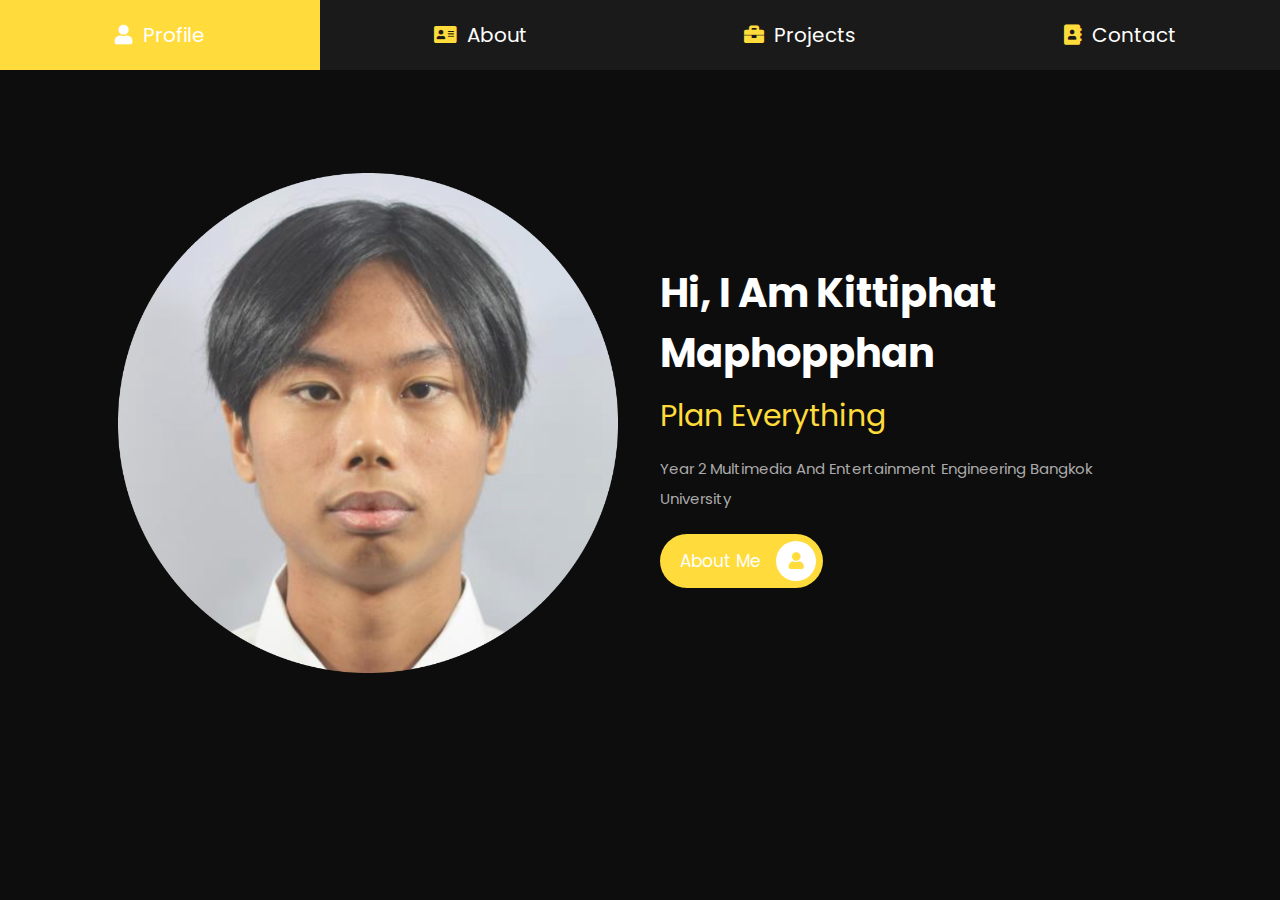
<file: index.html>
<!DOCTYPE html>
<html lang="en">
<head>
    <meta charset="UTF-8">
    <meta http-equiv="X-UA-Compatible" content="IE=edge">
    <meta name="viewport" content="width=device-width, initial-scale=1.0">
    <title>Kittiphat Profile</title>

    <!-- font awesome cdn link  -->
    <link rel="stylesheet" href="https://cdnjs.cloudflare.com/ajax/libs/font-awesome/5.15.4/css/all.min.css">

    <!-- custom css file link  -->
    <link rel="stylesheet" href="css/style.css">

</head>
<body>
    
<!-- navbar section starts  -->

<nav class="navbar">
    <a href="index.html" class="active"> <i class="fas fa-user"></i> <span>profile</span> </a>
    <a href="about.html"> <i class="fas fa-address-card"></i> <span>about</span> </a>
    <a href="projects.html"> <i class="fas fa-briefcase"></i> <span>projects</span> </a>
    <a href="contact.html"> <i class="fas fa-address-book"></i> <span>contact</span> </a>
</nav>

<!-- navbar section ends -->

<!-- home section starts  -->

<section class="home">

    <div class="image">
        <img src="images/IMG.png" alt="">
    </div>

    <div class="content">
        <h3>hi, i am Kittiphat Maphopphan</h3>
        <span>Plan everything</span>
        <p>Year 2 Multimedia and Entertainment Engineering Bangkok University</p>
        <a href="about.html" class="btn"> about me <i class="fas fa-user"></i> </a>
    </div>

</section>

<!-- home section ends -->

</body>
</html>
</file>
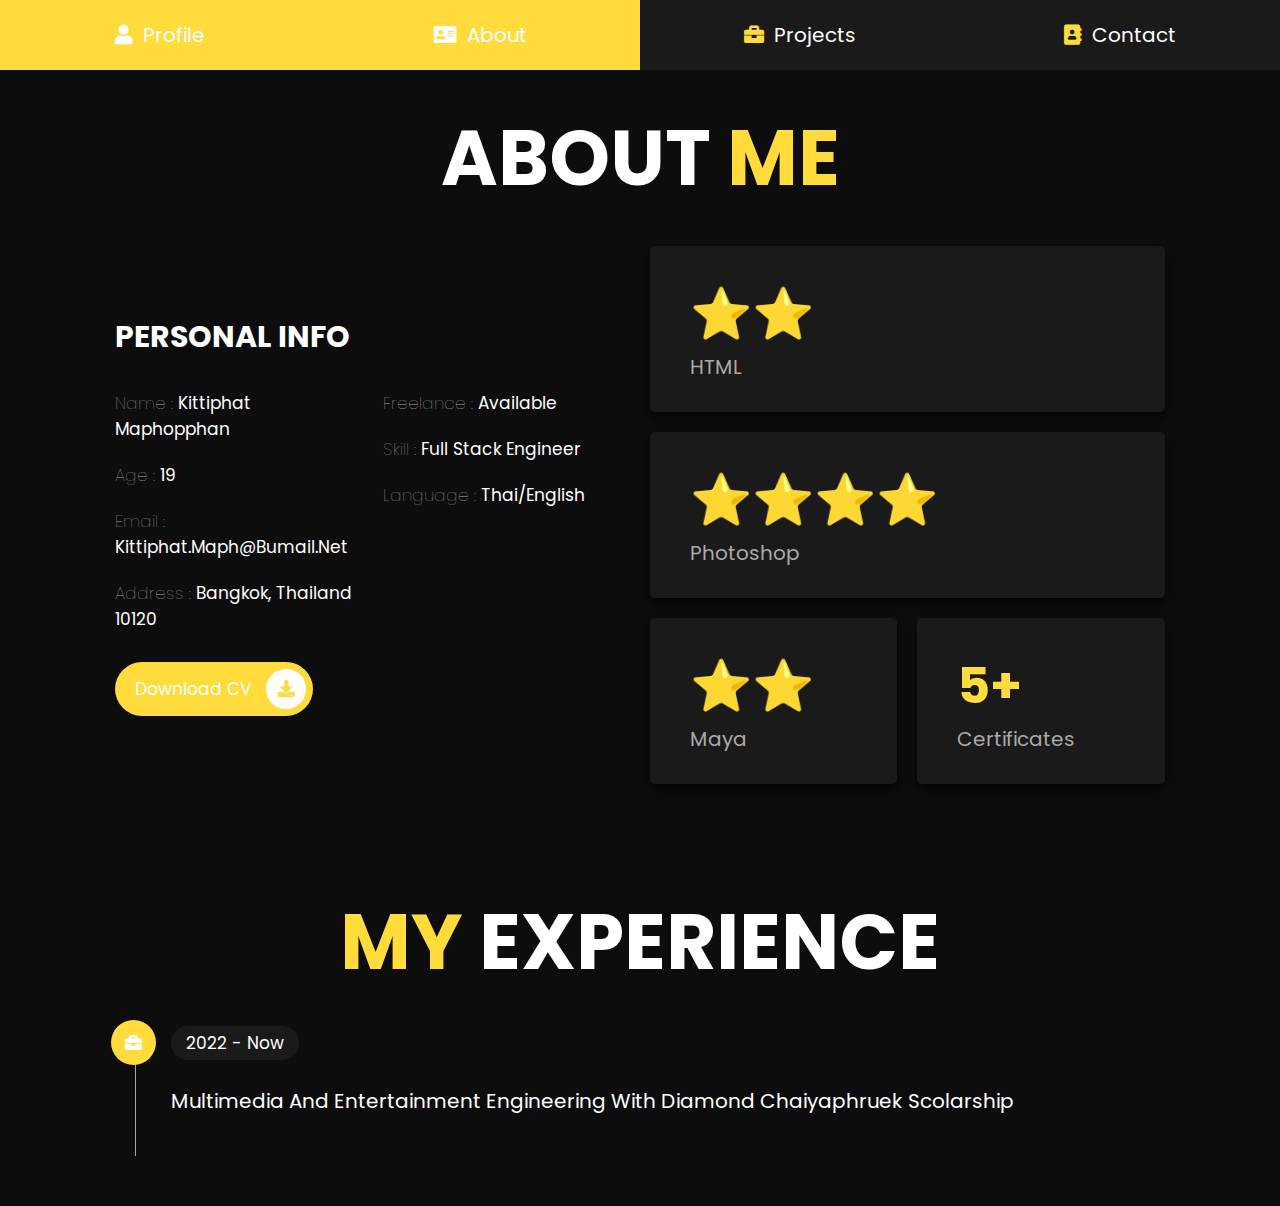
<file: about.html>
<!DOCTYPE html>
<html lang="en">

<head>
    <meta charset="UTF-8">
    <meta http-equiv="X-UA-Compatible" content="IE=edge">
    <meta name="viewport" content="width=device-width, initial-scale=1.0">
    <title>About - Kittiphat Profile</title>

    <!-- font awesome cdn link  -->
    <link rel="stylesheet" href="https://cdnjs.cloudflare.com/ajax/libs/font-awesome/5.15.4/css/all.min.css">

    <!-- custom css file link  -->
    <link rel="stylesheet" href="css/style.css">

</head>

<body>

    <!-- navbar section starts  -->

    <nav class="navbar">
        <a href="index.html"> <i class="fas fa-user"></i> <span>profile</span> </a>
        <a href="about.html" class="active"> <i class="fas fa-address-card"></i> <span>about</span> </a>
        <a href="projects.html"> <i class="fas fa-briefcase"></i> <span>projects</span> </a>
        <a href="contact.html"> <i class="fas fa-address-book"></i> <span>contact</span> </a>
    </nav>

    <!-- navbar section ends -->

    <!-- about section starts  -->

    <section class="about">

        <h1 class="heading"> about <span>me</span> </h1>

        <div class="row">

            <div class="info-container">

                <h1>personal info</h1>

                <div class="box-container">

                    <div class="box">
                        <h3> <span>name : </span> Kittiphat Maphopphan </h3>
                        <h3> <span>age : </span> 19 </h3>
                        <h3> <span>email : </span> kittiphat.maph@bumail.net </h3>
                        <h3> <span>address : </span> Bangkok, Thailand 10120 </h3>
                    </div>

                    <div class="box">
                        <h3> <span>freelance : </span> available </h3>
                        <h3> <span>skill : </span> Full Stack Engineer </h3>
                        <h3> <span>language : </span> thai/english </h3>
                    </div>

                </div>

                <a href="/profilewithcss/files/resume.pdf" class="btn"> download CV <i class="fas fa-download"></i> </a>

            </div>

            <div class="count-container">

                <div class="box">
                    <h3>⭐⭐</h3>
                    <p>HTML</p>
                </div>

                <div class="box">
                    <h3>⭐⭐⭐⭐</h3>
                    <p>Photoshop</p>
                </div>

                <div class="box">
                    <h3>⭐⭐</h3>
                    <p>Maya</p>
                </div>

                <div class="box">
                    <h3>5+</h3>
                    <p>Certificates</p>
                </div>

            </div>

        </div>

    </section>

    <!-- about section ends -->

    <!-- education section starts  -->

    <section class="education">

        <h1 class="heading"> <span>my</span> experience </h1>

        <div class="box-container">

            <div class="box">
                <i class="fas fa-briefcase"></i>
                <span>2022 - Now</span>
                <h3>Multimedia and Entertainment Engineering with Diamond Chaiyaphruek scolarship
                </h3>
            </div>
        </div>

    </section>

    <!-- education section ends -->

</body>

</html>
</file>
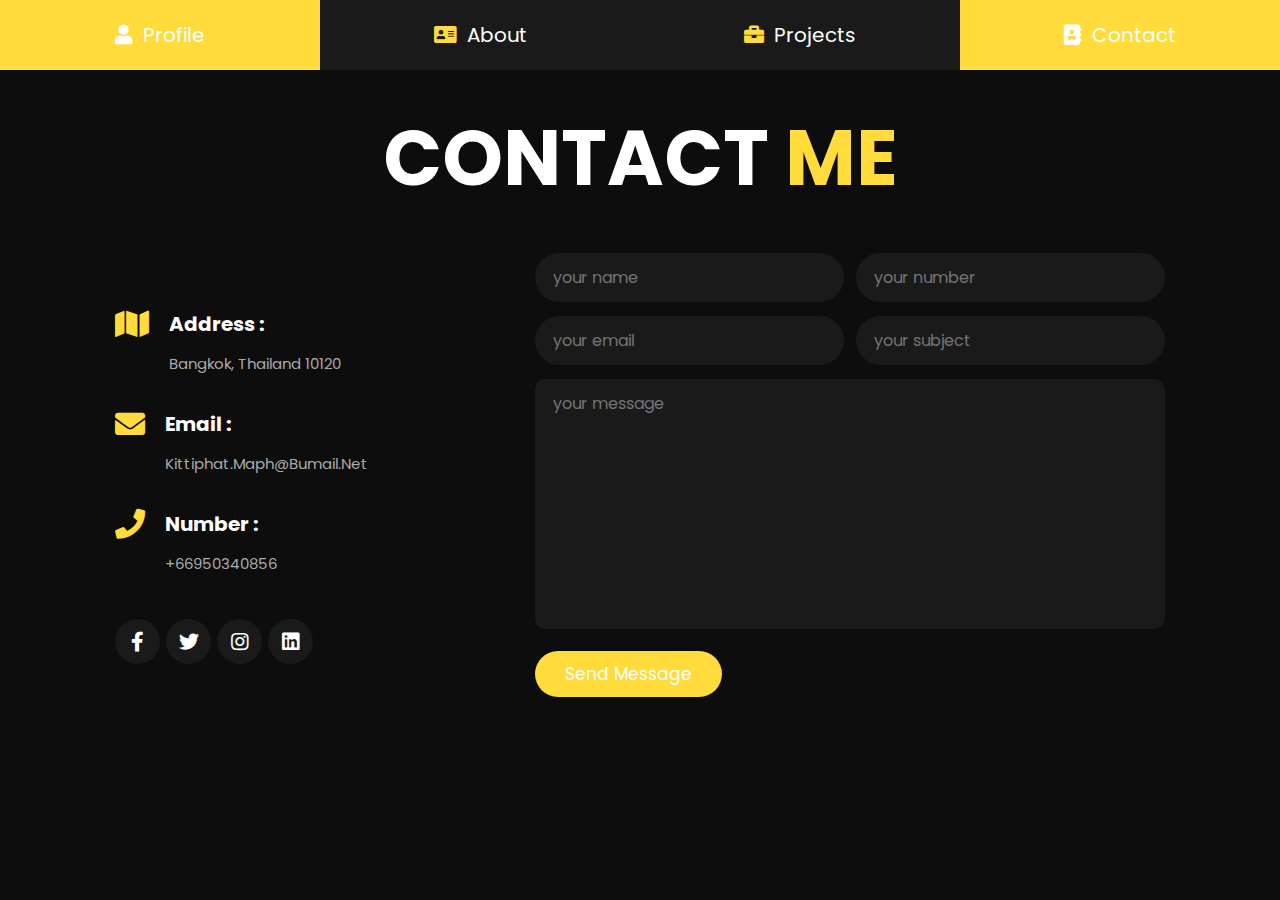
<file: contact.html>
<!DOCTYPE html>
<html lang="en">
<head>
    <meta charset="UTF-8">
    <meta http-equiv="X-UA-Compatible" content="IE=edge">
    <meta name="viewport" content="width=device-width, initial-scale=1.0">
    <title>Contact - Kittiphat Profile</title>

    <!-- font awesome cdn link  -->
    <link rel="stylesheet" href="https://cdnjs.cloudflare.com/ajax/libs/font-awesome/5.15.4/css/all.min.css">

    <!-- custom css file link  -->
    <link rel="stylesheet" href="css/style.css">

</head>
<body>
    
<!-- navbar section starts  -->

<nav class="navbar">
    <a href="index.html"> <i class="fas fa-user"></i> <span>profile</span> </a>
    <a href="about.html"> <i class="fas fa-address-card"></i> <span>about</span> </a>
    <a href="projects.html"> <i class="fas fa-briefcase"></i> <span>projects</span> </a>
    <a href="contact.html" class="active"> <i class="fas fa-address-book"></i> <span>contact</span> </a>
</nav>

<!-- navbar section ends -->

<!-- contact section starts  -->

<section class="contact">

<h1 class="heading"> contact <span>me</span> </h1>

<div class="row">

    <div class="info-container">

        <div class="box-container">

            <div class="box">
                <i class="fas fa-map"></i>
                <div class="info">
                    <h3>address :</h3>
                    <p>Bangkok, Thailand 10120</p>
                </div>
            </div>

            <div class="box">
                <i class="fas fa-envelope"></i>
                <div class="info">
                    <h3>email :</h3>
                    <p>kittiphat.maph@bumail.net</p>
                </div>
            </div>

            <div class="box">
                <i class="fas fa-phone"></i>
                <div class="info">
                    <h3>number :</h3>
                    <p>+66950340856</p>
                </div>
            </div>

        </div>

        <div class="share">
            <a href="#" class="fab fa-facebook-f"></a>
            <a href="#" class="fab fa-twitter"></a>
            <a href="#" class="fab fa-instagram"></a>
            <a href="#" class="fab fa-linkedin"></a>
        </div>

    </div>

    <form action="">

        <div class="inputBox">
            <input type="text" placeholder="your name">
            <input type="number" placeholder="your number">
        </div>

        <div class="inputBox">
            <input type="email" placeholder="your email">
            <input type="text" placeholder="your subject">
        </div>

        <textarea name="" placeholder="your message" id="" cols="30" rows="10"></textarea>

        <input type="submit" value="send message" class="btn">

    </form>

</div>

</section>

<!-- contact section ends -->

</body>
</html>
</file>
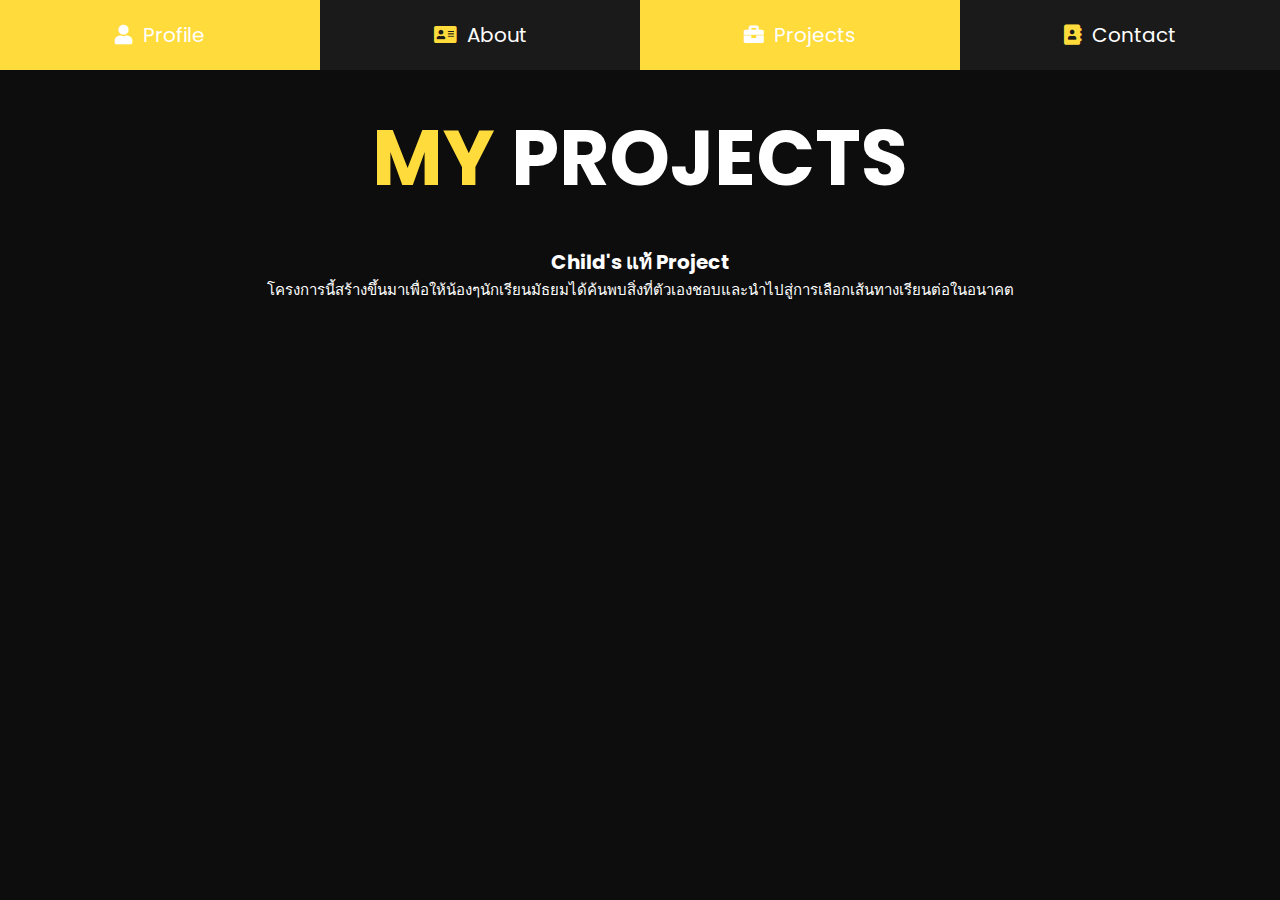
<file: projects.html>
<!DOCTYPE html>
<html lang="en">

<head>
    <meta charset="UTF-8">
    <meta http-equiv="X-UA-Compatible" content="IE=edge">
    <meta name="viewport" content="width=device-width, initial-scale=1.0">
    <title>Projects - Kittiphat Profile</title>

    <!-- font awesome cdn link  -->
    <link rel="stylesheet" href="https://cdnjs.cloudflare.com/ajax/libs/font-awesome/5.15.4/css/all.min.css">

    <!-- custom css file link  -->
    <link rel="stylesheet" href="css/style.css">

</head>

<body>

    <!-- navbar section starts  -->

    <nav class="navbar">
        <a href="index.html"> <i class="fas fa-user"></i> <span>profile</span> </a>
        <a href="about.html"> <i class="fas fa-address-card"></i> <span>about</span> </a>
        <a href="projects.html" class="active"> <i class="fas fa-briefcase"></i> <span>projects</span> </a>
        <a href="contact.html"> <i class="fas fa-address-book"></i> <span>contact</span> </a>
    </nav>

    <!-- navbar section ends -->

    <!-- projects section starts  -->

    <section class="projects">
        <h1 class="heading"> <span>my</span> projects </h1>
        <h3>Child's แท้ project </h3>
        <p>โครงการนี้สร้างขึ้นมาเพื่อให้น้องๆนักเรียนมัธยมได้ค้นพบสิ่งที่ตัวเองชอบและนำไปสู่การเลือกเส้นทางเรียนต่อในอนาคต</p>
    </section>

    <!-- projects section ends -->

</body>

</html>
</file>
<file: css/style.css>
@import url("https://fonts.googleapis.com/css2?family=Poppins:wght@100;300;400;500;600;700&display=swap");

* {
  font-family: 'Poppins', sans-serif;
  margin: 0;
  padding: 0;
  -webkit-box-sizing: border-box;
  box-sizing: border-box;
  text-decoration: none;
  outline: none;
  border: none;
  text-transform: capitalize;
}

html {
  font-size: 62.5%;
  overflow-x: hidden;
}

body {
  background: #0d0d0d;
  padding-top: 5rem;
}

section {
  padding: 5rem 9%;
}

.heading {
  text-align: center;
  font-size: 6vw;
  color: #fff;
  margin-bottom: 3rem;
  text-transform: uppercase;
}

.heading span {
  text-transform: uppercase;
  color: rgb(255, 219, 59);
}

.btn {
  display: inline-block;
  margin-top: 1rem;
  border-radius: 5rem;
  background: rgb(255, 219, 59);
  padding: .7rem;
  font-size: 1.7rem;
  color: #fff;
  padding-left: 2rem;
}

.btn i {
  height: 4rem;
  width: 4rem;
  line-height: 4rem;
  font-size: 1.7rem;
  text-align: center;
  background: #fff;
  color: rgb(255, 219, 59);
  border-radius: 50%;
  margin-left: 1rem;
  -webkit-transition: .2s linear;
  transition: .2s linear;
}

.btn:hover i {
  margin-left: 2rem;
}

.navbar {
  position: fixed;
  top: 0;
  left: 0;
  right: 0;
  display: -webkit-box;
  display: -ms-flexbox;
  display: flex;
  z-index: 1000;
  -webkit-box-align: end;
  -ms-flex-align: end;
  align-items: flex-end;
}

.navbar a {
  padding: 2rem;
  font-size: 2rem;
  background: #1a1a1a;
  -webkit-box-flex: 1;
  -ms-flex: 1;
  flex: 1;
  color: #fff;
  text-align: center;
  -webkit-transition: .2s linear;
  transition: .2s linear;
}

.navbar a i {
  color: rgb(255, 219, 59);
  padding-right: .5rem;
}

.navbar a:hover {
  background: rgb(255, 219, 59);
}

.navbar .active {
  background: rgb(255, 219, 59);
}

.navbar .active i {
  color: #fff;
}

.navbar a:hover i {
  color: #fff;
}

.home {
  display: -webkit-box;
  display: -ms-flexbox;
  display: flex;
  -webkit-box-align: center;
  -ms-flex-align: center;
  align-items: center;
  -ms-flex-wrap: wrap;
  flex-wrap: wrap;
  gap: 4rem;
  min-height: calc(100vh - 15rem);
}

.home .image {
  -webkit-box-flex: 1;
  -ms-flex: 1 1 42rem;
  flex: 1 1 42rem;
  text-align: center;
}

.home .image img {
  height: 50rem;
  width: 50rem;
  /* border-radius: 30% 70% 70% 30% / 30% 30% 70% 70%; */
}

.home .content {
  -webkit-box-flex: 1;
  -ms-flex: 1 1 42rem;
  flex: 1 1 42rem;
}

.home .content h3 {
  color: #fff;
  font-size: 4rem;
  padding-bottom: .5rem;
}

.home .content span {
  font-size: 3rem;
  color: rgb(255, 219, 59);
  padding: .5rem 0;
  display: block;
}

.home .content p {
  font-size: 1.5rem;
  color: #aaa;
  padding: 1rem 0;
  line-height: 2;
}

.about .row {
  display: -webkit-box;
  display: -ms-flexbox;
  display: flex;
  -webkit-box-align: center;
  -ms-flex-align: center;
  align-items: center;
  -ms-flex-wrap: wrap;
  flex-wrap: wrap;
  gap: 2rem;
}

.about .row .info-container {
  -webkit-box-flex: 1;
  -ms-flex: 1 1 42rem;
  flex: 1 1 42rem;
}

.about .row .info-container h1 {
  font-size: 3rem;
  color: #fff;
  text-transform: uppercase;
  padding-bottom: 1rem;
}

.about .row .info-container .box-container {
  padding: 1rem 0;
  display: -webkit-box;
  display: -ms-flexbox;
  display: flex;
  -ms-flex-wrap: wrap;
  flex-wrap: wrap;
  gap: 2rem;
}

.about .row .info-container .box-container .box {
  -webkit-box-flex: 1;
  -ms-flex: 1 1 20rem;
  flex: 1 1 20rem;
}

.about .row .info-container .box-container .box h3 {
  font-size: 1.7rem;
  color: #fff;
  padding: 1rem 0;
  font-weight: normal;
}

.about .row .info-container .box-container .box h3 span {
  color: #aaa;
  font-weight: lighter;
}

.about .row .count-container {
  -webkit-box-flex: 1;
  -ms-flex: 1 1 42rem;
  flex: 1 1 42rem;
  display: -webkit-box;
  display: -ms-flexbox;
  display: flex;
  -ms-flex-wrap: wrap;
  flex-wrap: wrap;
  gap: 2rem;
}

.about .row .count-container .box {
  -webkit-box-flex: 1;
  -ms-flex: 1 1 20rem;
  flex: 1 1 20rem;
  padding: 3rem 4rem;
  border-radius: .5rem;
  background: #1a1a1a;
  -webkit-box-shadow: 0 0.5rem 1rem rgba(0, 0, 0, 0.7);
  box-shadow: 0 0.5rem 1rem rgba(0, 0, 0, 0.7);
}

.about .row .count-container .box h3 {
  font-size: 5rem;
  color: rgb(255, 219, 59);
}

.about .row .count-container .box p {
  font-size: 2rem;
  color: #aaa;
}

.skills .box-container {
  display: -ms-grid;
  display: grid;
  -ms-grid-columns: (minmax(16rem, 1fr))[auto-fit];
  grid-template-columns: repeat(auto-fit, minmax(16rem, 1fr));
  gap: 1.5rem;
}

.skills .box-container .box {
  padding: 2rem;
  text-align: center;
  -webkit-box-shadow: 0 0.5rem 1rem rgba(0, 0, 0, 0.7);
  box-shadow: 0 0.5rem 1rem rgba(0, 0, 0, 0.7);
  border-radius: .5rem;
  background: #1a1a1a;
}

.skills .box-container .box:hover {
  background: #fff;
}

.skills .box-container .box:hover h3 {
  color: #0d0d0d;
}

.skills .box-container .box img {
  height: 7rem;
  margin-bottom: 1rem;
}

.skills .box-container .box h3 {
  color: #fff;
  font-size: 1.7rem;
  font-weight: normal;
  text-transform: uppercase;
}

.education .box-container {
  display: -webkit-box;
  display: -ms-flexbox;
  display: flex;
  -ms-flex-wrap: wrap;
  flex-wrap: wrap;
}

.education .box-container .box {
  -webkit-box-flex: 1;
  -ms-flex: 1 1 40rem;
  flex: 1 1 40rem;
  margin-left: 2rem;
  padding-top: 0;
  padding-bottom: 0;
  padding-left: 3.5rem;
  padding-bottom: 3rem;
  border-left: 0.1rem solid #aaa;
  position: relative;
}

.education .box-container .box i {
  height: 4.5rem;
  width: 4.5rem;
  line-height: 4.5rem;
  font-size: 1.7rem;
  border-radius: 50%;
  background: rgb(255, 219, 59);
  color: #fff;
  text-align: center;
  position: absolute;
  top: -1rem;
  left: -2.5rem;
}

.education .box-container .box span {
  font-size: 1.7rem;
  color: #fff;
  border-radius: 5rem;
  padding: .5rem 1.5rem;
  background: #1a1a1a;
}

.education .box-container .box h3 {
  font-size: 2rem;
  padding: 1rem 0;
  color: #fff;
  padding-top: 3rem;
  font-weight: normal;
}

.education .box-container .box p {
  font-size: 1.5rem;
  color: #aaa;
  line-height: 2;
}

.projects {
  text-align: center;
}

.projects .box-container {
  display: -ms-grid;
  display: grid;
  -ms-grid-columns: (minmax(31rem, 1fr))[auto-fit];
  grid-template-columns: repeat(auto-fit, minmax(31rem, 1fr));
  gap: 1.5rem;
  margin-bottom: 2rem;
  justify-items: center;
}

.projects .box-container .box {
  height: 30rem;
  overflow: hidden;
  position: relative;
}

.projects h3 {
  color: #fff;
  font-size: 2rem;
}

.projects p {
  color: #fff;
  font-size: 1.5rem;
  margin-bottom: 5rem;
}

.projects .box-container .box:hover .content {
  -webkit-transform: translateY(0%);
  transform: translateY(0%);
}

.projects .box-container .box img {
  height: 100%;
  width: 100%;
  -o-object-fit: cover;
  object-fit: cover;
}

.projects .box-container .box .content {
  position: absolute;
  top: 0;
  left: 0;
  height: 100%;
  width: 100%;
  background: #1a1a1a;
  display: -webkit-box;
  display: -ms-flexbox;
  display: flex;
  -webkit-box-orient: vertical;
  -webkit-box-direction: normal;
  -ms-flex-flow: column;
  flex-flow: column;
  -webkit-box-align: center;
  -ms-flex-align: center;
  align-items: center;
  -webkit-box-pack: center;
  -ms-flex-pack: center;
  justify-content: center;
  padding: 2rem;
  -webkit-transform: translateY(-100%);
  transform: translateY(-100%);
  -webkit-transition: .2s linear;
  transition: .2s linear;
}

.projects .box-container .box .content h3 {
  font-size: 2.5rem;
  color: #fff;
  text-transform: uppercase;
  font-weight: normal;
}

.projects .box-container .box .content p {
  padding: 1rem 0;
  font-size: 1.5rem;
  line-height: 2;
  color: #aaa;
}

.projects .box-container .box .content a {
  font-size: 2rem;
  color: rgb(255, 219, 59);
}

.projects .box-container .box .content a:hover {
  color: #fff;
}

.contact .row {
  display: -webkit-box;
  display: -ms-flexbox;
  display: flex;
  -webkit-box-align: center;
  -ms-flex-align: center;
  align-items: center;
  -ms-flex-wrap: wrap;
  flex-wrap: wrap;
  gap: 2rem;
}

.contact .row .info-container {
  width: 40rem;
}

.contact .row .info-container h1 {
  font-size: 3rem;
  text-transform: uppercase;
  color: #fff;
  padding-bottom: 1rem;
}

.contact .row .info-container p {
  font-size: 1.5rem;
  line-height: 2;
  color: #aaa;
  padding: 1rem 0;
}

.contact .row .info-container .box-container {
  padding: 2rem 0;
}

.contact .row .info-container .box-container .box {
  display: -webkit-box;
  display: -ms-flexbox;
  display: flex;
  gap: 2rem;
  padding: 1rem 0;
}

.contact .row .info-container .box-container .box i {
  font-size: 3rem;
  color: rgb(255, 219, 59);
}

.contact .row .info-container .box-container .box h3 {
  font-size: 2rem;
  color: #fff;
}

.contact .row .info-container .share a {
  font-size: 2rem;
  height: 4.5rem;
  width: 4.5rem;
  line-height: 4.5rem;
  border-radius: 50%;
  background: #1a1a1a;
  color: #fff;
  text-align: center;
  margin-right: .3rem;
}

.contact .row .info-container .share a:hover {
  background: rgb(255, 219, 59);
}

.contact .row form {
  -webkit-box-flex: 1;
  -ms-flex: 1 1 42rem;
  flex: 1 1 42rem;
}

.contact .row form .inputBox {
  display: -webkit-box;
  display: -ms-flexbox;
  display: flex;
  -ms-flex-wrap: wrap;
  flex-wrap: wrap;
  -webkit-box-pack: justify;
  -ms-flex-pack: justify;
  justify-content: space-between;
}

.contact .row form .inputBox input {
  width: 49%;
}

.contact .row form .inputBox input,
.contact .row form textarea {
  border-radius: 5rem;
  padding: 1.2rem 1.8rem;
  font-size: 1.6rem;
  color: #fff;
  text-transform: none;
  margin: .7rem 0;
  background: #1a1a1a;
}

.contact .row form textarea {
  width: 100%;
  border-radius: 1rem;
  resize: none;
  height: 25rem;
}

.contact .row form .btn {
  padding: 1rem 3rem;
  cursor: pointer;
}

.contact .row form .btn:hover {
  background: #fff;
  color: #0d0d0d;
}

@media (max-width: 1200px) {
  html {
    font-size: 55%;
  }

  section {
    padding: 3rem 2rem;
  }
}

@media (max-width: 768px) {
  .heading {
    font-size: 12vw;
  }

  .navbar a i {
    padding: 0;
  }

  .navbar a span {
    display: none;
  }

  .navbar a:hover {
    padding-bottom: 2rem;
  }

  .home {
    text-align: center;
    gap: 2rem;
  }

  .home .image img {
    height: 30rem;
    width: 30rem;
  }

  .home .content h3 {
    font-size: 3rem;
  }

  .home .content span {
    font-size: 2.5rem;
  }

  .contact .row form .inputBox input {
    width: 100%;
    margin-bottom: 1rem;
  }
}

@media (max-width: 450px) {
  html {
    font-size: 50%;
  }
}

/*# sourceMappingURL=style.css.map */
</file>
